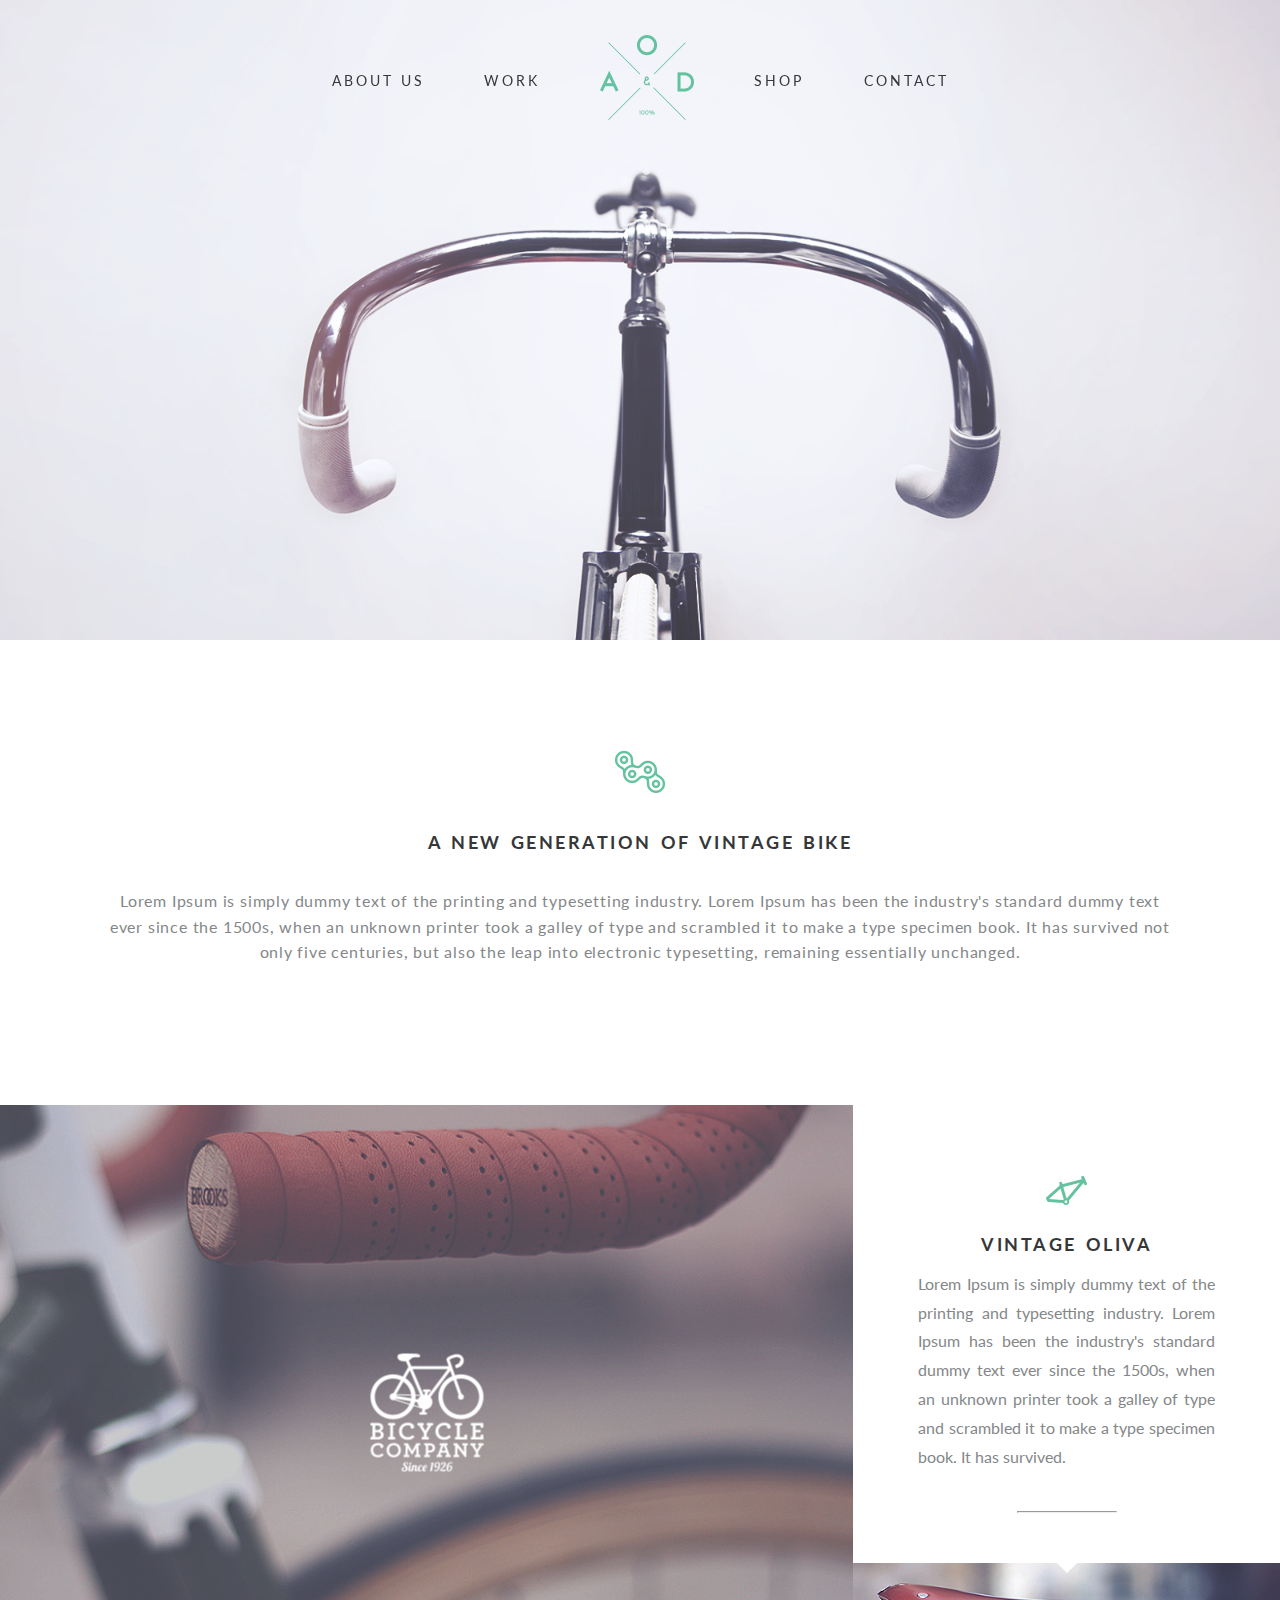
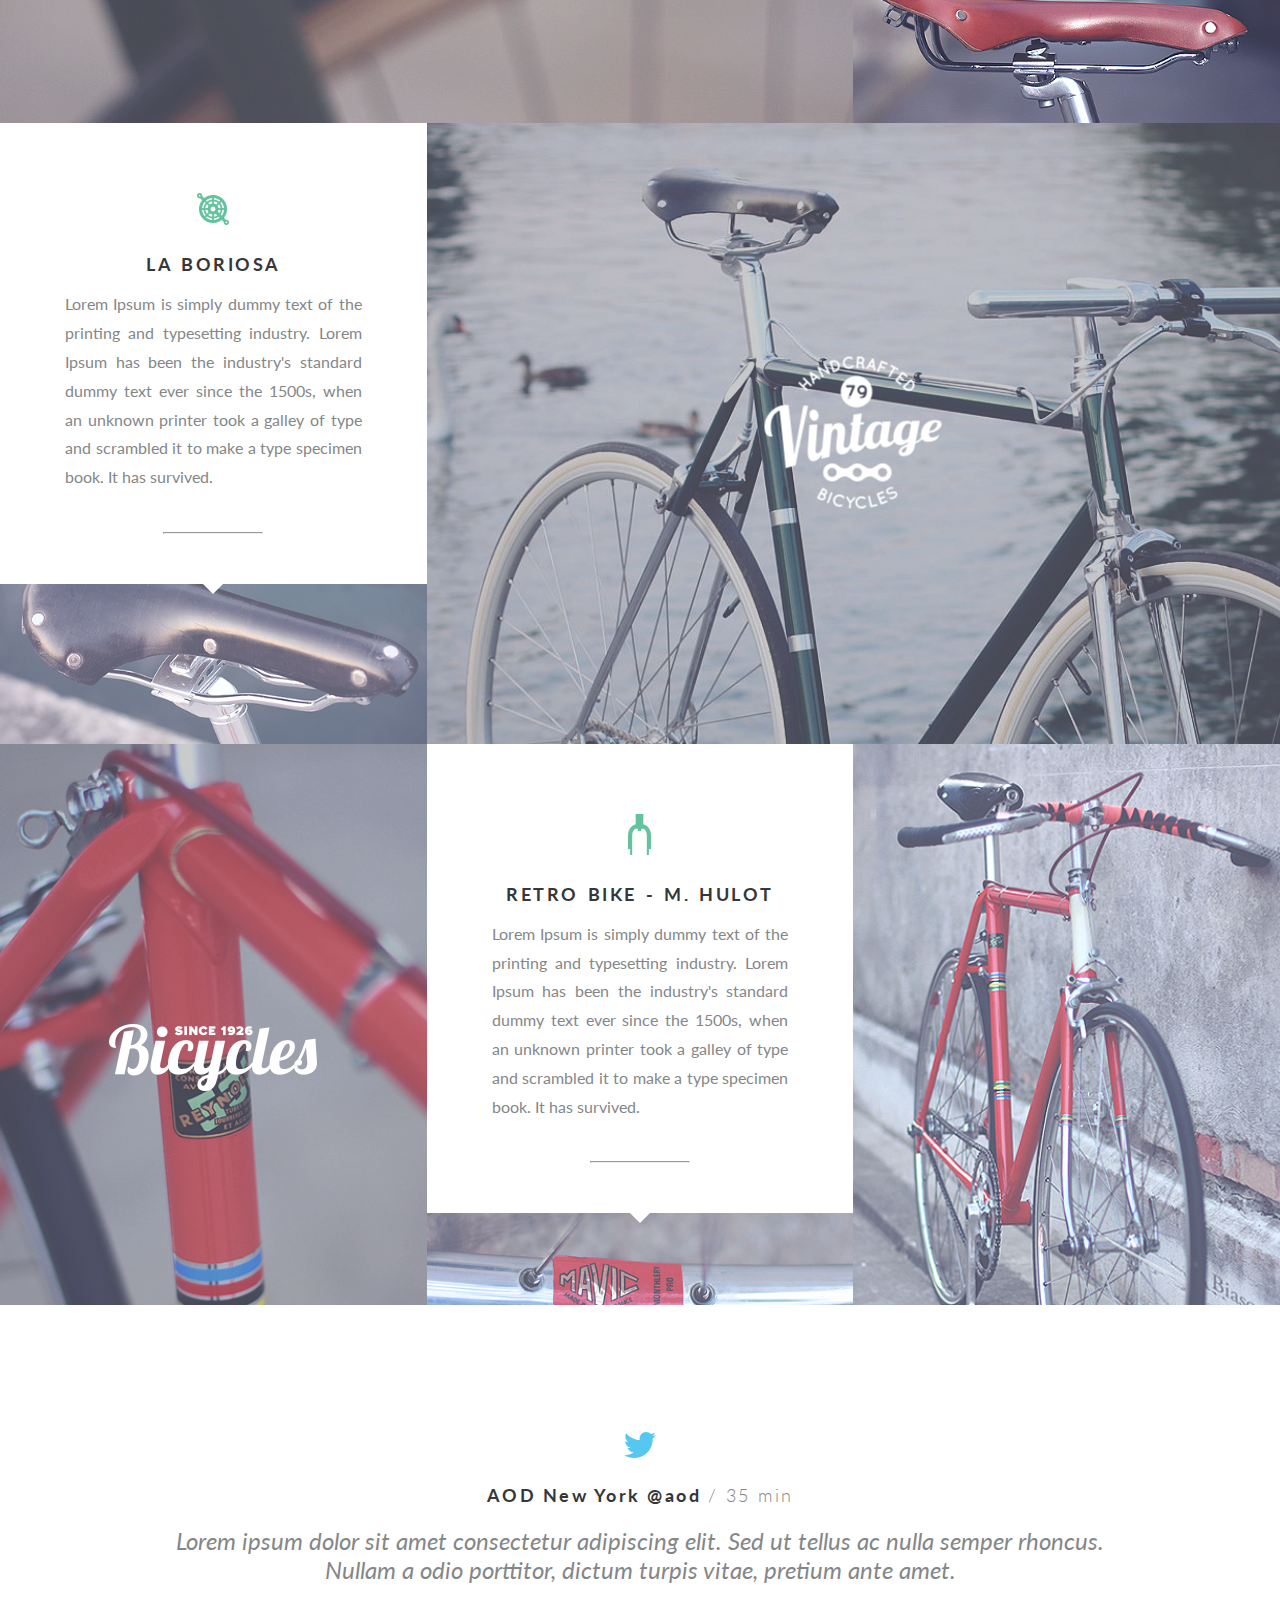
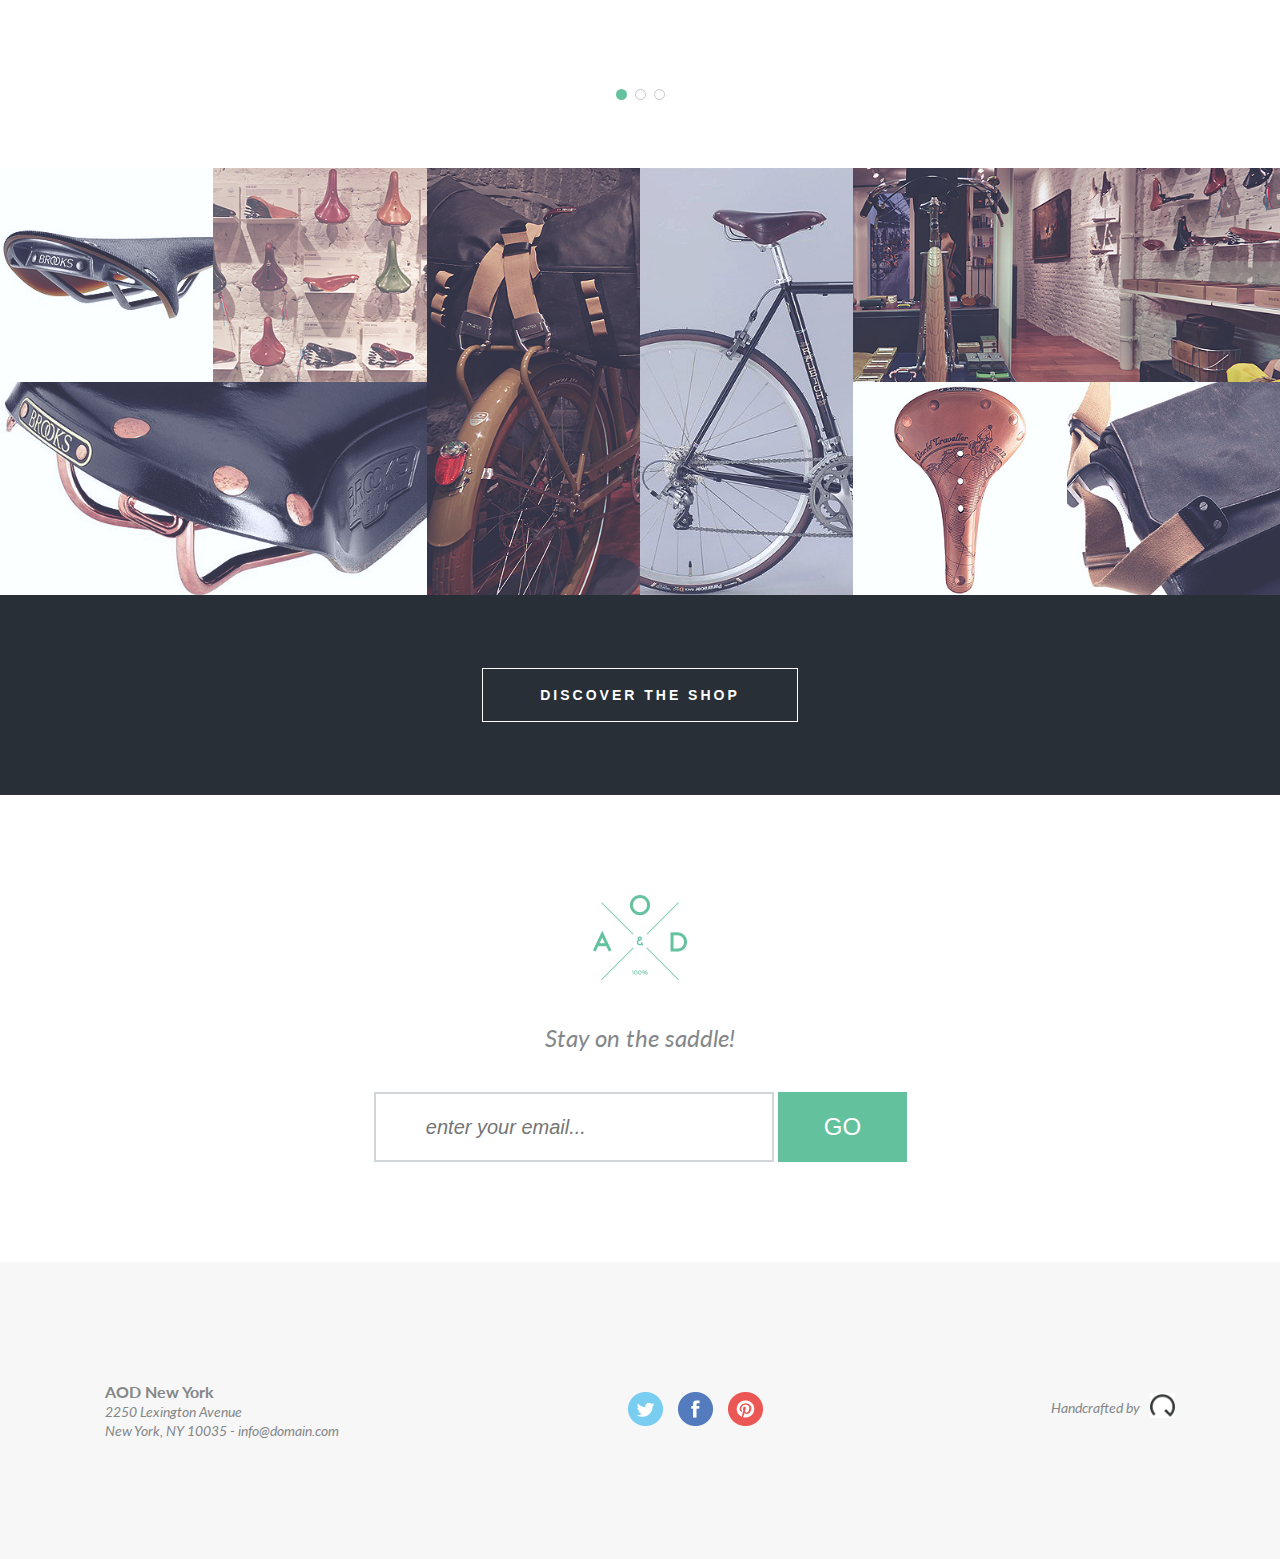
<file: index.html>
<!DOCTYPE html>
<html lang="en">

<head>
    <meta charset="UTF-8">
    <meta http-equiv="X-UA-Compatible" content="IE=edge">
    <meta name="viewport" content="width=device-width, initial-scale=1.0">
    <title>Bicycle Factory</title>

    <!--=============== Google font LATO ===============-->
    <link rel="preconnect" href="https://fonts.googleapis.com">
    <link rel="preconnect" href="https://fonts.gstatic.com" crossorigin>
    <link
        href="https://fonts.googleapis.com/css2?family=Lato:ital,wght@0,300;0,400;0,700;1,300;1,400;1,700&display=swap"
        rel="stylesheet">


    <!--=============== SCROLL REVEAL ===============-->
    <!-- <script src="https://unpkg.com/scrollreveal"></script> -->

    <!-- Styles -->

    <link rel="stylesheet" href="/css/main.css">
</head>

<body>
    <div class="main__wrapper">
        <div class="header" id="header">
            <div class="logo-mob"><a href="#"><img src="/img/logo.png" alt=""></a></div>
            <nav class="nav__container" id="nav-container">
                <ul>
                    <li><a class="nav__link" href="#about">About Us</a></li>
                    <li><a class="nav__link" href="#work">Work</a></li>
                    <li><a href="#"><img src="/img/logo.png" alt=""></a></li>
                    <li><a class="nav__link" href="#shop">Shop</a></li>
                    <li><a class="nav__link" href="#contact">Contact</a></li>
                </ul>
                <span id="close">x</span>
            </nav>
            <span id="open">&#9776;</span>

        </div>
        <div class="hero">
            <div><img src="/img/hero-1.jpg" alt=""></div>
        </div>



        <!-- ABOUT US -->
        <section id="about" class="about">
            <div class="container">
                <div class="icon-1">
                    <img src="/img/green-icon-1.png" alt="">
                </div>
                <h2>A new Generation of
                    Vintage Bike</h2>
                <p>Lorem Ipsum is simply dummy text of the printing and typesetting industry. Lorem Ipsum has been the
                    industry's standard dummy text ever since the 1500s, when an unknown printer took a galley of type
                    and
                    scrambled it to make a type specimen book. It has survived not only five centuries, but also the
                    leap
                    into electronic typesetting, remaining essentially unchanged.</p>
            </div>
        </section>

        <!-- WORK -->
        <section id="work" class="work">
            <div class="grid-wrapper">
                <!-- ONE -->
                <div class="one">
                    <div class="text text-1">
                        <div class="icon">
                            <img src="/img/green-icon-2.png" alt="">
                        </div>
                        <h2>Vintage Oliva</h2>
                        <p>Lorem Ipsum is simply dummy text of the printing and typesetting industry. Lorem Ipsum has
                            been the industry's standard dummy text ever since the 1500s, when an unknown printer took a
                            galley of type and scrambled it to make a type specimen book. It has survived.</p>
                        <hr>
                    </div>
                    <div class="one-img-1">
                        <img src="/img/bike-1-1.jpg" alt="">
                    </div>
                    <div class="one-img-2">
                        <img src="/img/bike-1-2.jpg" alt="">
                    </div>
                </div>

                <!-- TWO -->
                <div class="two">
                    <div class="text text-2">
                        <div class="icon">
                            <img src="/img/grenn-icon-3.png" alt="">
                        </div>
                        <h2>La Boriosa</h2>
                        <p>Lorem Ipsum is simply dummy text of the printing and typesetting industry. Lorem Ipsum has
                            been the industry's standard dummy text ever since the 1500s, when an unknown printer took a
                            galley of type and scrambled it to make a type specimen book. It has survived.</p>
                        <hr>
                    </div>
                    <div class="two-img-1">
                        <img src="/img/bike-2-1.jpg" alt="">
                    </div>
                    <div class="two-img-2">
                        <img src="/img/bike-2-2.jpg" alt="">
                    </div>
                </div>

                <!-- THREE -->
                <div class="three">
                    <div class="text text-3">
                        <div class="icon">
                            <img src="/img/green-icon-4.png" alt="">
                        </div>
                        <h2>Retro Bike - M. Hulot</h2>
                        <p>Lorem Ipsum is simply dummy text of the printing and typesetting industry. Lorem Ipsum has
                            been the industry's standard dummy text ever since the 1500s, when an unknown printer took a
                            galley of type and scrambled it to make a type specimen book. It has survived.</p>
                        <hr>
                    </div>
                    <div class="three-img-1">
                        <img src="/img/bike-3-1.jpg" alt="">
                    </div>
                    <div class="three-img-2">
                        <img src="/img/bike-3-2.jpg" alt="">
                    </div>
                    <div class="three-img-3">
                        <img src="/img/bike-3-3.jpg" alt="">
                    </div>
                </div>
            </div>
        </section>

        <!--===============  SLIDER ===============-->
        <div class="slider container">
            <div class="slide fromTop">
                <div class="icon-2">
                    <img src="/img/twitter-brands.svg" alt="">
                </div>
                <h2>AOD New York @aod <span>/ 35 min</span></h2>
                <p>Lorem ipsum dolor sit amet consectetur adipiscing elit. Sed ut tellus ac nulla semper rhoncus. Nullam
                    a odio
                    porttitor, dictum turpis vitae, pretium ante amet.</p>
            </div>
            <div class="slide fromTop">
                <div class="icon-2">
                    <img src="/img/facebook-brands.svg" alt="">
                </div>
                <h2>AOD New York @aod <span>/ 35 min</span></h2>
                <p>Lorem ipsum dolor sit amet consectetur adipiscing elit. Sed ut tellus ac nulla semper rhoncus. Nullam
                    a odio
                    porttitor, dictum turpis vitae, pretium ante amet.</p>
            </div>
            <div class="slide fromTop">
                <div class="icon-2">
                    <img src="/img/instagram-brands-new.svg" alt="">
                </div>
                <h2>AOD New York @aod <span>/ 35 min</span></h2>
                <p>Lorem ipsum dolor sit amet consectetur adipiscing elit. Sed ut tellus ac nulla semper rhoncus. Nullam
                    a odio
                    porttitor, dictum turpis vitae, pretium ante amet.</p>
            </div>
            <!-- Dots -->
            <div style="text-align:center">
                <span class="dot" onclick="currentSlide(1)"></span>
                <span class="dot" onclick="currentSlide(2)"></span>
                <span class="dot" onclick="currentSlide(3)"></span>
            </div>
            <!-- Navigation arrows -->
            <a class="left" onclick="nextSlide(-1)">❮</a>
            <a class="right" onclick="nextSlide(1)">❯</a>
        </div>

        <!--===============  SHOP ===============-->
        <section id="shop" class="shop">
            <div class="gallery">
                <div class="col__img img1">
                    <a href="#"><img src="/img/shop-1.jpg" alt=""></a>
                    <div class="overlay">
                        <img src="/img/bice-icon-overlay.png" alt="">
                        <span>Shop Now</span>
                    </div>
                </div>
                <div class="col__img img2">
                    <a href="#"><img src="/img/shop-2.jpg" alt=""></a>
                    <div class="overlay">
                        <img src="/img/bice-icon-overlay.png" alt="">
                        <span>Shop Now</span>
                    </div>
                </div>
                <div class="col__img img3">
                    <a href="#"><img src="/img/shop-3.jpg" alt=""></a>
                    <div class="overlay">
                        <img src="/img/bice-icon-overlay.png" alt="">
                        <span>Shop Now</span>
                    </div>
                </div>
                <div class="col__img img4">
                    <a href="#"><img src="/img/shop-4.jpg" alt=""></a>
                    <div class="overlay">
                        <img src="/img/bice-icon-overlay.png" alt="">
                        <span>Shop Now</span>
                    </div>
                </div>
                <div class="col__img img5">
                    <a href="#"><img src="/img/shop-5.jpg" alt=""></a>
                    <div class="overlay">
                        <img src="/img/bice-icon-overlay.png" alt="">
                        <span>Shop Now</span>
                    </div>
                </div>
                <div class="col__img img6">
                    <a href="#"><img src="/img/shop-6.jpg" alt=""></a>
                    <div class="overlay">
                        <img src="/img/bice-icon-overlay.png" alt="">
                        <span>Shop Now</span>
                    </div>
                </div>
                <div class="col__img img7">
                    <a href="#"><img src="/img/shop-7.jpg" alt=""></a>
                    <div class="overlay">
                        <img src="/img/bice-icon-overlay.png" alt="">
                        <span>Shop Now</span>
                    </div>
                </div>
                <div class="col__img img8">
                    <a href="#"><img src="/img/shop-8.jpg" alt=""></a>
                    <div class="overlay">
                        <img src="/img/bice-icon-overlay.png" alt="">
                        <span>Shop Now</span>
                    </div>
                </div>
            </div>
            <div class="shopBtn">
                <a href="#"><button type="submit">Discover The Shop</button></a>
            </div>
        </section>

        <!--===============  CONTACT ===============-->
        <section id="contact" class="contact">
            <div class="container">
                <img src="/img/contact-logo.png" alt="">
                <p>Stay on the saddle!</p>
                <form action="/action__page.php" method="post">
                    <label for="email">
                        <input type="email" name="email" id="email" placeholder="enter your email..." requiered>
                        <input class="submit" type="submit" value="GO">
                    </label>
                </form>
            </div>
        </section>

        <!--===============  FOOTER ===============-->
        <footer class="footer">
            <div class="foo-container">
                <div class="foo1">
                    <p>AOD New York<br><span>2250 Lexington Avenue<br>New York, NY 10035 - info@domain.com</span></p>
                </div>
                <div class="foo2">
                    <a href="https://twitter.com" target="_blank"><img class="tweet" src="/img/tweet-foo.png" alt=""></a>
                    <a href="https://facebook.com" target="_blank"><img class="face" src="/img/face-foo.png" alt=""></a>
                    <a href="https://pinterest.com" target="_blank"><img class="pinterest" src="/img/pinterest-foo.png" alt=""></a>
                </div>
                <div class="foo3">
                    <p>Handcrafted by</p>
                    <a href="#"><img src="/img/Q-logo.png" alt=""></a>
                </div>
            </div>
        </footer>


    </div>

    <script src="/js/main.js"></script>
</body>

</html>
</file>
<file: css/main.css>
:root {
  --clr-primary: #353738;
  --clr-text: #848789;
  --clr-accent: #63c19d;
  --clr-dot-grey: #a9afb3;
  --clr-dot-circle: #c7c7c7;
  --clr-white: #fff;
  --clr-black: #000;
  --clr-black: rgb(0, 0, 0);
  --clr-shop-bg: #282f36;
  --footer-bg: #f7f7f7;
  --box-shadow: 0 0 0.1rem 0.2rem rgba(0, 0, 0, 0.15);
}

*,
*::before,
*::after {
  margin: 0;
  padding: 0;
  box-sizing: border-box;
}

html {
  font-size: 62.5%;
  scroll-behavior: smooth;
}

body {
  font-family: "Lato", sans-serif;
  font-size: 1.6rem;
}

/* Layout */
.main__wrapper {
  max-width: 160rem;
  margin: 0 auto;
}

.container {
  max-width: 110rem;
  height: auto;
  margin: 0 auto;
  padding: 0 1.5rem;
}

/* =============  HEADER  ============= */

/* 617 px x 85 px HEADER CONTAINER*/
.header {
  display: flex;
  justify-content: space-between;
  align-items: center;
  width: 100%;
  position: fixed;
  top: 0;
  left: 0;
  z-index: 12;
  padding: 1.5rem;
  transition: all 0.5s ease-in-out;
}

.logo-mob img {
  width: 4.5rem;
}

.nav__container {
  position: absolute;
  display: flex;
  justify-content: center;
  width: 100vw;
  margin-left: -1.5rem;
  background-color: var(--clr-accent);
  -webkit-animation: expand 0.5s;
  animation: expand 0.5s;
  display: none;
}

.scroll-header {
  background-color: var(--clr-white);
  box-shadow: var(--box-shadow);
}

@-webkit-keyframes expand {
  0% {
    opacity: 0;
  }
  100% {
    opacity: 1;
  }
}

@keyframes expand {
  0% {
    opacity: 0;
  }
  100% {
    opacity: 1;
  }
}

.nav__container li:nth-child(3) {
  display: none;
}

.nav__container ul {
  list-style: none;
  margin-top: 40rem;
}

.nav__container li {
  padding: 2.2rem 0;
  text-align: center;
}

.nav__container li:last-child {
  padding-bottom: 3.5rem;
}

.nav__container a {
  color: var(--clr-white);
  text-decoration: none;
  text-transform: uppercase;
  font-size: 1.8rem;
  padding: 0.5rem 0;
  letter-spacing: 0.3rem;
}

.nav__container a:hover {
  opacity: 0.7;
  border-bottom: 1px solid rgba(255, 255, 255, 1);
  border-top: 1px solid rgba(255, 255, 255, 1);
}

#close {
  position: absolute;
  bottom: 47.3%;
  right: 3.7rem;
  font-size: 3rem;
  color: var(--clr-white);
  cursor: pointer;
}

#open {
  font-size: 3rem;
  color: var(--clr-accent);
  cursor: pointer;
  transition: color 0.3s ease;
}

#open:hover {
  color: var(--clr-primary);
}

.show-menu {
  display: block;
}

.active-link {
  opacity: 0.5;
  border-bottom: 1px solid rgba(255, 255, 255, 1);
  border-top: 1px solid rgba(255, 255, 255, 1);
}

/* =========== Hero image =========== */
.hero {
  margin-top: 0rem;
  max-width: 100%;
  max-height: 80rem;
}

.hero img {
  display: block;
  width: 100%;
  height: 100%;
  object-fit: cover;
}

/* =============  SECTION ABOUT US  ============= */

#about {
  scroll-margin-top: 11rem;
  padding: 11rem 0 8rem;
}

.about {
  text-align: center;
}

.about h2 {
  font-size: 1.8rem;
  color: var(--clr-primary);
  text-transform: uppercase;
  word-spacing: 0.25rem;
  letter-spacing: 0.25rem;
  font-weight: 700;
  margin: 3.5rem 0;
}

.about p {
  color: var(--clr-text);
  text-align: justify;
  font-weight: 400;
  line-height: 1.6;
  letter-spacing: 0.08rem;
}

.icon-1 img {
  width: 4rem;
}

@media screen and (min-width: 576px) {
  .icon-1 img {
    width: 5.2rem;
  }
}

/* =============  WORK  ============= */
#work {
  scroll-margin-top: 10rem;
}

.work {
  margin: 0 auto 12.4rem;
  text-align: center;
}

.grid-wrapper {
  width: 100%;
  display: grid;
  grid-template-columns: minmax(0, 1fr);
}

.text {
  position: relative;
  padding: 7rem 3.5rem 5rem 3.5rem;
  background-color: var(--clr-white);
}

.text::after {
  position: absolute;
  content: "";
  left: 50%;
  transform: translateX(-50%);
  bottom: -1rem;
  width: 0;
  height: 0;
  border-style: solid;
  border-width: 10.5px 10.5px 0 10.5px;
  border-color: var(--clr-white) transparent transparent transparent;
  z-index: 10;
}

.text h2 {
  font-size: 1.8rem;
  color: var(--clr-primary);
  text-transform: uppercase;
  word-spacing: 0.25rem;
  letter-spacing: 0.25rem;
  font-weight: 700;
  margin: 2.5rem 0 1.5rem;
}

.text p {
  text-align: justify;
  line-height: 1.8;
  color: var(--clr-text);
  padding: 0 0 4rem;
}

.text hr {
  width: 10rem;
  margin: 0 auto;
  color: var(--clr-primary);
}

.one-img-1,
.two-img-2,
.three-img-1 {
  position: relative;
}

.one-img-1::before,
.two-img-2::before,
.three-img-1::before {
  content: "";
  position: absolute;
  width: 100%;
  height: 100%;
  left: 0;
  background: rgba(0, 0, 0, 0.2);
}

.one-img-1::after {
  content: url(/img/bicycle-icon.png);
  position: absolute;
  top: 50%;
  left: 50%;
  transform: translate(-50%, -50%) scale(0.8);
}

.two-img-2::after {
  content: url(/img/vintage-icon.png);
  position: absolute;
  top: 50%;
  left: 50%;
  transform: translate(-50%, -50%) scale(0.5);
}

.three-img-1::after {
  content: url(/img/since-bicycle-icon.png);
  position: absolute;
  top: 50%;
  left: 50%;
  transform: translate(-50%, -50%) scale(0.8);
}

.one-img-1 img,
.one-img-2 img,
.two-img-1 img,
.two-img-2 img,
.three-img-1 img,
.three-img-2 img,
.three-img-3 img {
  display: block;
  width: 100%;
  height: 100%;
  object-fit: cover;
}

/* =============  SLIDER  ============= */
.slider {
  overflow: hidden;
  position: relative;
}

.slide {
  display: none;
  text-align: center;
}

.icon-2 {
  width: 3.2rem;
  margin: 0 auto;
  cursor: pointer;
}

.icon-2:hover {
}

.slide h2 {
  font-size: 1.8rem;
  font-weight: 700;
  letter-spacing: 0.25rem;
  color: var(--clr-primary);
  margin: 2rem 0 2rem;
}

.slide h2 span {
  font-weight: 300;
  color: var(--clr-text);
}

.slide p {
  font-size: 2.4rem;
  font-style: italic;
  padding: 0 3.5rem;
  padding-bottom: 10rem;
  color: var(--clr-text);
}

.dot {
  cursor: pointer;
  height: 1.1rem;
  width: 1.1rem;
  margin: 0 0.2rem;
  border: 1px solid var(--clr-dot-circle);
  border-radius: 50%;
  display: inline-block;
  transition: background-color 0.6s ease;
}

.active,
.dot:hover {
  background-color: var(--clr-accent);
  border: 0;
}

.left,
.right {
  cursor: pointer;
  position: absolute;
  top: 15%;
  transform: translateY(-15%);
  width: auto;
  padding: 16px;
  color: rgb(99, 193, 157, 0.5);
  font-weight: lighter;
  font-size: 24px;
  transition: 0.6s ease;
}
.right {
  right: 1.5rem;
  border-radius: 100px 100px;
}
.left:hover,
.right:hover {
  color: rgba(52, 55, 56, 0.8);
}

/* Fading animation */
.fromTop {
  -webkit-animation-name: fromTop;
  -webkit-animation-duration: 1.5s;
  animation-name: fromTop;
  animation-duration: 1.5s;
}

@-webkit-keyframes fromTop {
  from {
    transform: translateY(-100%);
    /* opacity: 0; */
  }
  to {
    transform: translateY(0%);
  }
}

@keyframes fromTop {
  from {
    transform: translateY(-100%);
    opacity: 0;
  }
  to {
    transform: translateY(0%);
  }
}

/* =============  SHOP  ============= */
#shop {
  scroll-margin-top: 16.5rem;
  margin: 6.5rem auto 0;
}

.gallery {
  display: grid;
  grid-template-columns: minmax(0, 1fr);
}

.gallery img {
  display: block;
  width: 100%;
  height: 100%;
  object-fit: cover;
}

.col__img {
  position: relative;
  cursor: pointer;
  overflow: hidden;
  background: var(--clr-accent);
}

.overlay {
  position: absolute;
  top: 50%;
  left: 50%;
  transform: translate(-50%, -50%);
  text-align: center;
  opacity: 0;
  transition: all 0.8s;
}

.overlay img {
  max-width: 5.1rem;
  margin: 0 auto;
  z-index: 11;
}

.col__img:hover img {
  transform: scale(1.1);
  opacity: 0.35;
}

.overlay span {
  font-size: 1.4rem;
  font-weight: 700;
  line-height: 3;
  text-transform: uppercase;
  letter-spacing: 0.2rem;
  color: var(--clr-white);
}

.col__img:hover .overlay,
.col__img:hover .overlay img {
  opacity: 1;
}

.col__img img {
  transition: all 0.8s;
}

.shopBtn {
  height: 20rem;
  background-color: var(--clr-shop-bg);
  display: flex;
  justify-content: center;
  align-items: center;
}

.shopBtn button {
  padding: 1.8rem 2.7rem;
  background-color: transparent;
  border: 0.1rem solid var(--clr-white);
  font-size: 1.4rem;
  font-weight: 700;
  text-transform: uppercase;
  letter-spacing: 0.3rem;
  color: var(--clr-white);
  cursor: pointer;
  transition: all 0.5s;
}

.shopBtn button:hover {
  background-color: var(--clr-white);
  color: var(--clr-shop-bg);
}

/* =============  CONTACT  ============= */
.contact {
  margin: 10rem 0;
  text-align: center;
}

.contact p {
  font-size: 24px;
  font-style: italic;
  color: var(--clr-text);
  padding: 4rem 0;
}

.contact label {
  display: flex;
  justify-content: center;
  align-items: center;
}

.contact input {
  border: 0.2rem solid #d3d6d9;
}

.contact input[placeholder] {
  display: inline;
  font-size: 2rem;
  font-style: italic;
  color: #929292;
  padding: 2.15rem 0 2.15rem 2.9rem;
}

.contact .submit {
  font-size: 2.4rem;
  font-weight: 300;
  color: var(--clr-white);
  background-color: var(--clr-accent);
  border: 0;
  outline: 1px solid var(--clr-accent);
  padding: 2rem 4.5rem;
  margin-left: 0.5rem;
  cursor: pointer;
  transition: 0.5s;
}

.contact .submit:hover {
  background-color: var(--clr-white);
  color: var(--clr-accent);
  outline: 1px solid var(--clr-accent);
}

/* =============  FOOTER  ============= */

.footer {
  background-color: var(--footer-bg);
  padding: 10rem 0;
  display: flex;
  justify-content: center;
  align-items: center;
}

.foo-container {
  max-width: 110rem;
  display: flex;
  flex-direction: column;
}

.foo-container img {
  transition: all 0.15s ease;
}

.foo-container img:hover {
  transform: scale(1.1);
}

.foo1 {
  color: var(--clr-text);
  font-weight: 700;
  text-align: center;
}

.foo1 span {
  font-size: 1.4rem;
  font-weight: 400;
  font-style: italic;
}

.foo2 {
  display: flex;
  justify-content: center;
  align-items: center;
  margin: 3rem 0;
}

.foo2 .face {
  margin: 0 1.5rem;
}

.foo3 {
  text-align: center;
  line-height: 2.2;
}

.foo3 p {
  font-size: 1.4rem;
  font-style: italic;
  color: var(--clr-text);
}

.foo3 img{
  width: 3.5rem;
}

/* =============  MEDIA QUERIES  ============= */

@media screen and (min-width: 576px) {
 
  .shopBtn button {
    padding: 1.8rem 5.7rem;
  }

  .contact input[placeholder] {
    padding: 2.15rem 0 2.15rem 5rem;
  }

  input#email {
    width: 40rem;
  }
}

/* =========== 768 =========== px */
@media screen and (min-width: 768px) {
  /* Header */
  .header {
    justify-content: center;
    padding-top: 3.5rem;
  }
  #close,
  #open {
    display: none;
  }

  .logo-mob {
    display: none;
  }

  .nav__container {
    display: flex;
    position: relative;
    width: 100%;
    margin: 0;
    background-color: transparent;
  }

  .nav__container ul {
    display: flex;
    width: 100%;
    max-width: 61.7rem;
    justify-content: space-between;
    align-items: center;
  }

  .nav__container li:nth-child(3) {
    display: block;
    padding: 0;
  }

  .nav__container ul {
    margin: 0;
  }

  .nav__container li {
    padding: 2.2rem 0;
  }

  .nav__container li:last-child {
    padding: 0;
  }

  .nav__container a {
    color: var(--clr-primary);
    font-size: 1.4rem;
    transition: border-bottom 0.6s linear;
  }

  .nav__container a:hover {
    opacity: 0.7;
    border-bottom: 1px solid var(--clr-primary);
    border-top: 1px solid var(--clr-primary);
    transition: border-bottom 0.6s linear;
  }

  .nav__container li:nth-child(3) a:hover {
    opacity: 1;
    border-bottom: 0;
    border-top: 0;
  }

  .active-link {
    border-bottom: 1px solid rgba(53, 55, 56, 0.5);
    border-top: 1px solid rgba(53, 55, 56, 0.5);
  }

  .scroll-header {
    padding-top: 1.5rem;
  }

  /* Work */

  #work {
    scroll-margin-top: 14rem;
    margin-top: 14rem;
  }

  .grid-wrapper {
    grid-template-columns: repeat(auto-fit, minmax(769px, 1fr));
    /* max-height: 180rem; */
    overflow: hidden;
  }

  .one,
  .two,
  .three {
    display: grid;
    grid-template-columns: repeat(2, 1fr);
  }

  .text-1,
  .text-2,
  .text-3 {
    grid-column: 1 / 2;
  }

  .one-img-1,
  .two-img-2 {
    grid-column: 2 / 3;
    grid-row: 1 / 3;
  }

  /* Slider */

 .left,
  .right {
    visibility: hidden;
  }

  /* Gallery */
  .gallery {
    grid-template-columns: repeat(2, 1fr);
  }

  /* Footer */
  .foo-container {
    flex-direction: row;
    width: 100%;
    justify-content: space-between;
    align-items: center;
    padding: 0 1.5rem;
  }

  .foo1 {
    text-align: left;
  }

  .foo3 {
    display: flex;
  }

  .foo3 img {
    margin-left: 1rem;
    width: 2.5rem;
  }
}

/* =========== 992px =========== */
@media screen and (min-width: 992px) {
  /* About */
  #about {
    padding-bottom: 0;
  }

  .about p {
    text-align: center;
  }

  /* Work */
  .grid-wrapper {
    grid-template-columns: repeat(auto-fit, minmax(992px, 1fr));
    max-height: 180rem;
    overflow: hidden;
  }

  .one,
  .two,
  .three {
    display: grid;
    grid-template-columns: repeat(3, 1fr);
  }

  .text {
    padding: 7rem 6.5rem 5rem 6.5rem;
  }

  .text-1 {
    grid-column: 3 / 4;
  }

  .one-img-1 {
    grid-column: span 2;
    grid-row: 1 / 3;
  }

  .one-img-1::after {
    top: 50%;
    left: 50%;
    transform: translate(-50%, -50%) scale(1);
  }

  .two-img-2::after {
    top: 50%;
    left: 50%;
    transform: translate(-50%, -50%) scale(1);
  }

  .three-img-1::after {
    top: 50%;
    left: 50%;
    transform: translate(-50%, -50%) scale(1);
  }

  .two-img-2 {
    grid-column: 2 / 4;
    grid-row: 1 / 3;
  }

  .text-3 {
    grid-column: 2 / 3;
  }

  .three-img-1 {
    grid-column: 1 / 2;
    grid-row: 1 / 3;
  }

  .three-img-2 {
    grid-column: 2 / 3;
    grid-row: 2 / 3;
  }

  .three-img-3 {
    grid-row: 1 / 3;
  }
}

/* =========== 1024px =========== */
@media screen and (min-width: 1024px) {
  /* Shop */
  .gallery {
    grid-template-columns: repeat(auto-fit, minmax(200px, 1fr));
    max-height: 53.4rem;
  }

  .img1 {
    grid-column: 1 / 2;
    grid-row: 1 / 2;
  }

  .img2 {
    grid-column: 2 / 3;
    grid-row: 1 / 2;
  }

  .img3 {
    grid-column: 1 / 3;
    grid-row: 2 / 3;
  }

  .img4 {
    grid-column: 3 / 4;
    grid-row: 1 / 3;
  }

  .img5 {
    grid-row: 1 / 3;
  }

  .img6 {
    grid-column: 5 / 7;
  }

  .img7 {
    grid-column: 5 / 6;
    grid-row: 2 / 3;
  }

  .img8 {
    grid-column: 6 / 7;
    grid-row: 2 / 3;
  }
}
</file>
